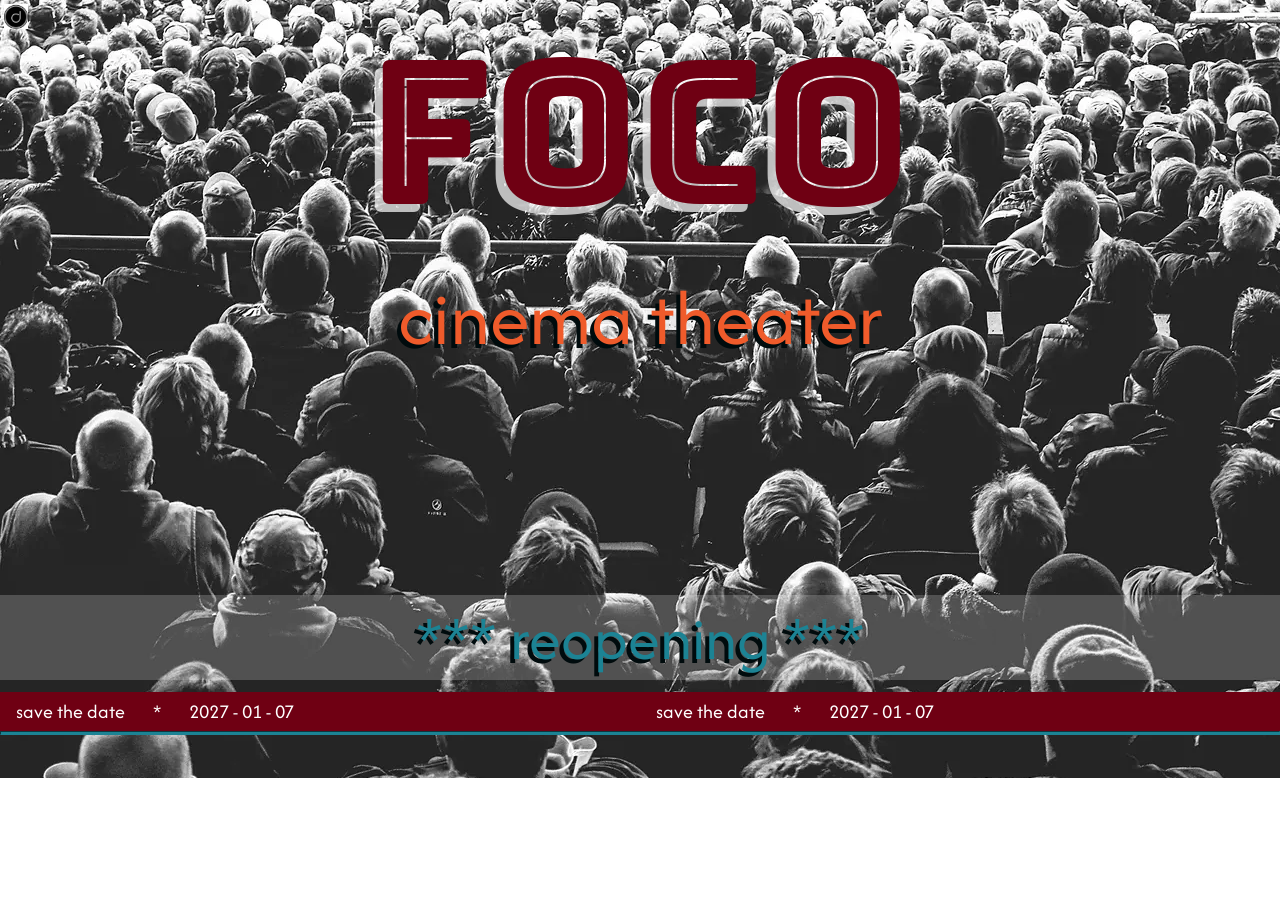
<file: project-cinema/index.html>
<!doctype html>
<html lang="en">
  <head>
    <meta charset="UTF-8" />
    <meta name="viewport" content="width=device-width, initial-scale=1.0" />
    <title>FOCO_ cinema theater 🎬</title>
    <link
      rel="preload"
      as="image"
      href="./img/unsplash_CinemaBackground.webp"
      fetchpriority="high"
    />

    <link rel="stylesheet" href="./css/style.css" />
    <link rel="stylesheet" href="./css/responsive.css" />
    <link rel="preconnect" href="https://fonts.googleapis.com" />
    <link rel="preconnect" href="https://fonts.gstatic.com" crossorigin />
    <link
      href="https://fonts.googleapis.com/css2?family=Afacad:ital,wght@0,400..700;1,400..700&family=Bungee&family=Bungee+Inline&family=Bungee+Shade&display=swap"
      rel="stylesheet"
    />
    <link rel="preconnect" href="https://fonts.googleapis.com" />
    <link rel="preconnect" href="https://fonts.gstatic.com" crossorigin />
    <link
      href="https://fonts.googleapis.com/css2?family=Bungee+Inline&display=swap"
      rel="stylesheet"
    />
    <script src="script.js" defer></script>
  </head>
  <body>
    <div class="wrap">
      <main class="cinemaMain">
        <a class="navigationLinks" href="" style="z-index: 10"
          ><img width="24px" src="../img/logoDd.svg"
        /></a>
        <header class="cinemaHeader">
          <p class="mainTitle">FOCO</p>
          <p class="subTitle">cinema theater</p>
        </header>
        <a class="fullPageLink" href="./html/homepage.html"></a>
        <!--  -->
        <div class="reopeningContainer">
          <p class="markMessage">*** reopening ***</p>
        </div>
        <!--  -->
        <!-- css slider -->
        <div class="marketingMessageContainer">
          <div class="messageTrack">
            <span class="messageText"
              >&nbsp &nbsp save the date &nbsp &nbsp &nbsp * &nbsp &nbsp &nbsp
              2027 - 01 - 07 &nbsp &nbsp &nbsp</span
            >
            <span class="messageText"
              >&nbsp &nbsp save the date &nbsp &nbsp &nbsp * &nbsp &nbsp &nbsp
              2027 - 01 - 07 &nbsp &nbsp &nbsp</span
            >
            <span class="messageText"
              >&nbsp &nbsp save the date &nbsp &nbsp &nbsp * &nbsp &nbsp &nbsp
              2027 - 01 - 07 &nbsp &nbsp &nbsp</span
            >
            <span class="messageText"
              >&nbsp &nbsp save the date &nbsp &nbsp &nbsp* &nbsp &nbsp &nbsp
              2027 - 01 - 07 &nbsp &nbsp &nbsp</span
            >
          </div>
        </div>
        <hr />
      </main>
    </div>
  </body>
</html>
</file>
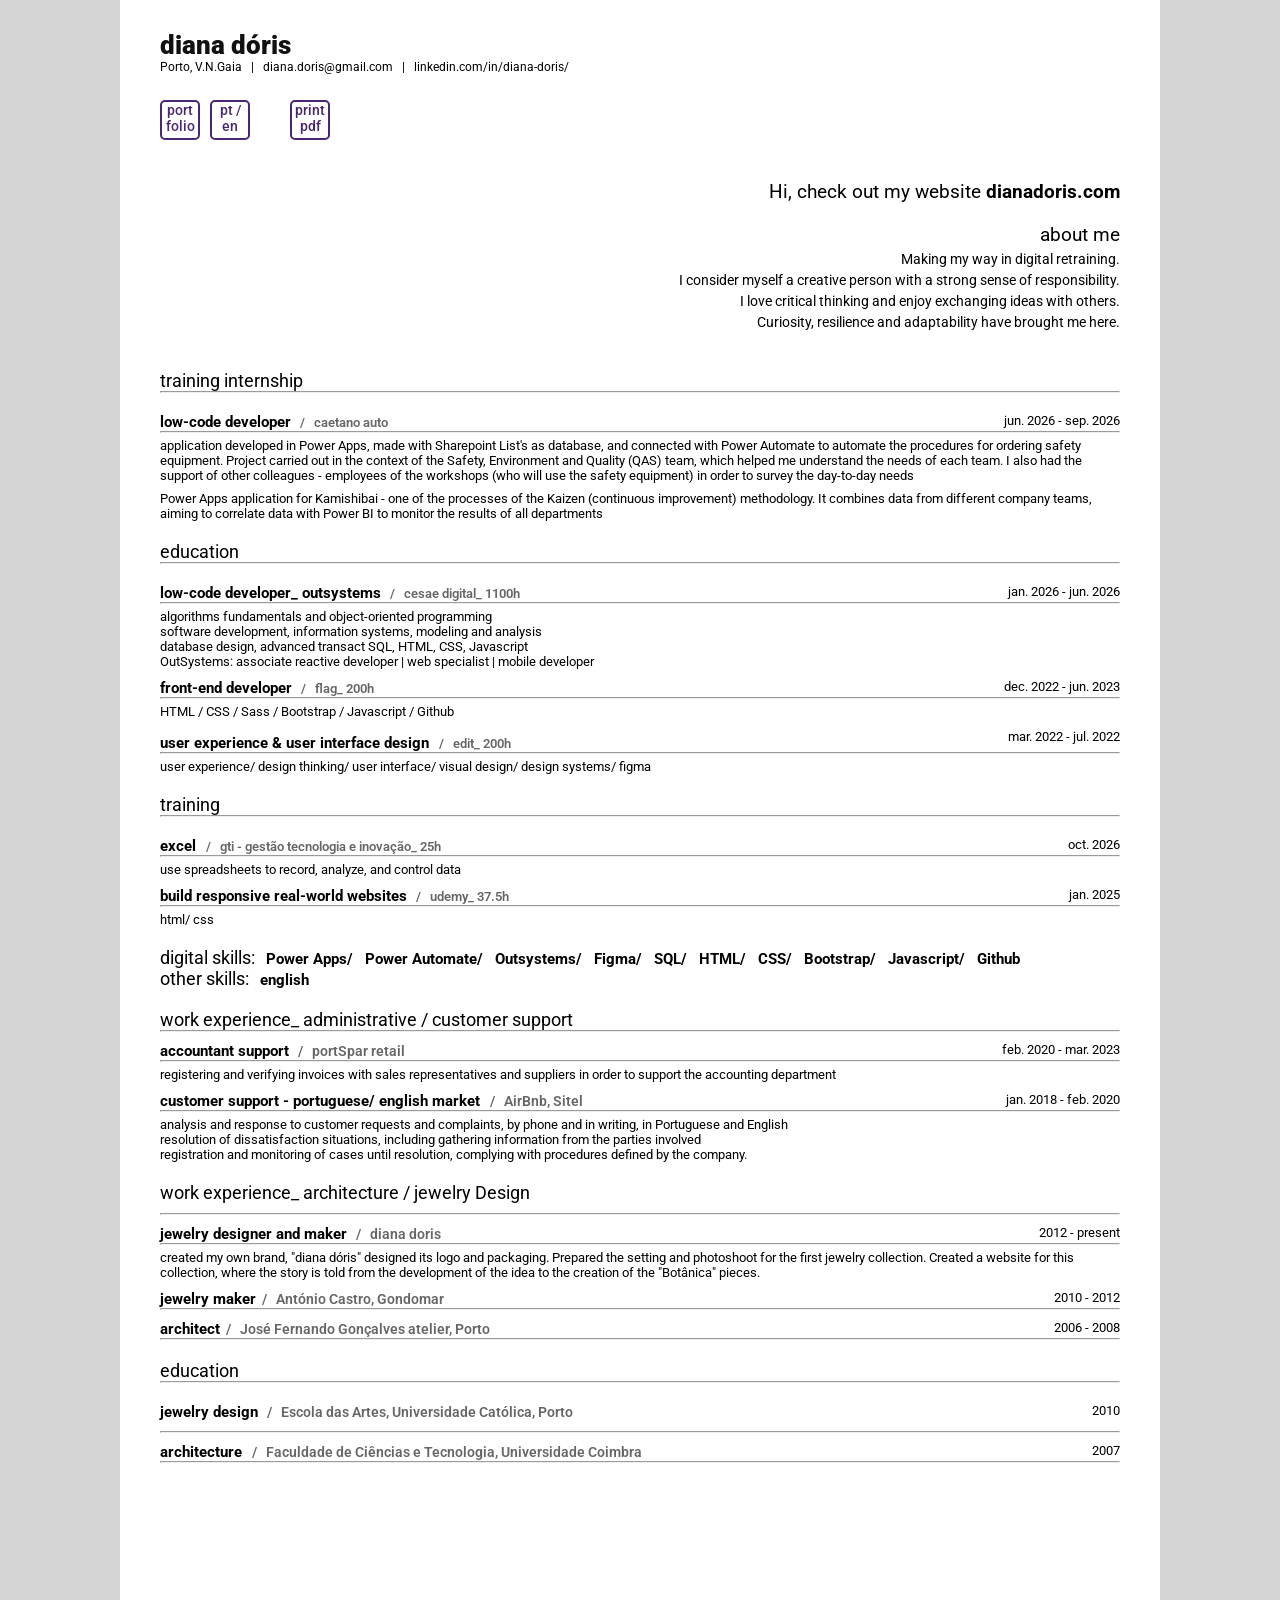
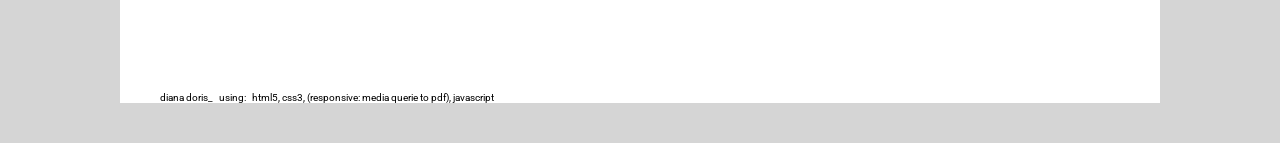
<file: cv.html>
<!doctype html>
<html lang="en">
  <head>
    <meta charset="UTF-8" />
    <meta name="viewport" content="width=device-width, initial-scale=1.0" />
    <title>cv</title>
    <!-- -->
    <link rel="icon" type="image/x-icon" href="logoDd.svg">
    <!--  -->
    <script src="./js/script.js" defer></script>
    <!--  -->
    <link rel="preconnect" href="https://fonts.googleapis.com" />
    <link rel="preconnect" href="https://fonts.gstatic.com" crossorigin />
    <link
      href="https://fonts.googleapis.com/css2?family=Roboto:ital,wght@0,100..900;1,100..900&display=swap"
      rel="stylesheet"/>
    <!--  -->
    <link rel="stylesheet" href="./css/style.css" />
    <link rel="stylesheet" href="./css/style-queries.css" />
    <link rel="stylesheet" href="./css/descendingBlocks.css" />
    <link rel="stylesheet" href="./css/blocksPortfolio.css" />
    <link rel="stylesheet" href="./css/index-modal.css" />
  </head>

  <body>
    <main>
      <!--  -->
      <div class="myNameContainer">
        <h1 class="myName">diana dóris</h1>
      </div>
      <!-- ---------------------- -->
      <div class="myContactsAndNavigation">
        <div class="myAddressPhone">
          <p class="personalInfo">Porto, V.N.Gaia &nbsp | &nbsp diana.doris@gmail.com &nbsp | &nbsp linkedin.com/in/diana-doris/</p>
        </div>
      </div>
      <!--  -->
      <div class="pdfBtnContainer">
        <a href="index.html" class="btn">
          <span class="btn-p">port<br>folio</span>
          <span class="btnquery">prtf</span>
        </a>
        <!-- -->
        <a class="btn btnLang">
          <span class="btn-p" >pt /<br>en
          </span>
          <span class="btnquery">lang </span>
        </a>
        <a class="printPDFbtn" onclick="window.print()">
          <span class="btn-p" >print<br />pdf</span>
          <span class="btnquery" >print</span>
        </a>

      </div>
      <!-- ABOUT ME TEXT -->
      <!-- <p class="mainSentence" data-i18n="mainSentence" style="margin-bottom: 0.8rem;">Hi, I'm a trainee web developer!</p> -->
      <p class="mainSentence" data-i18n="checkOut">Hi, check out my website <b>dianadoris.com</b></p>
      <!-- query for mobile -->
      <!-- <p class="mainSentence mainSentenceMobile" data-i18n="mainSentence" style="margin-bottom: 0.8rem;">Hi, I'm a trainee <br>web developer!</p> -->
      <!--  -->
      <p class="mainSentence mainSentenceMobile" data-i18n="checkOut">Hi, check out my website <b>dianadoris.com</b></p>
      <div class="makeVisibleTxtOnQuery" style="text-align:right;">
        <div style="margin-bottom: 4rem;">
          <p class="aboutMeTitle meTitle mobileNone" data-i18n="meTitle">about me</p>
          <p class="aboutMeTxt meTxt01 mobileNone" data-i18n="meTxt01">Making my way in digital retraining.
          </p>
          <!-- <p class="aboutMeTxt">I hold a degree in Architecture and have been updating my knowledge, particularly in the field of technology.</p> -->
          <p class="aboutMeTxt meTxt02 mobileNone" data-i18n="meTxt02">I consider myself a creative person with a strong sense of responsibility.</p>
          <p class="aboutMeTxt meTxt03 mobileNone" data-i18n="meTxt03">I love critical thinking and enjoy exchanging ideas with others.</p>
          <p class="aboutMeTxt meTxt04 mobileNone" data-i18n="meTxt04">Curiosity, resilience and adaptability have brought me here.</p>
        </div>
      </div>
      <!--  -->
      <!--   -->
      <div>
        <!-- TITLE -->
        <div style="margin-bottom: 2rem;">
          <p  class="mainTitle fct" data-i18n="fpct">training internship</p>
          <hr >
        </div>
              <!-- .TITLE -->
      <!-- MODULAR CONTENT -->
      <div class="spaceBetween">
        <p class="regularTitle" ><b class="subTitle">low-code developer<span class="school" style="font-size: 1.3rem;"> &nbsp / &nbsp caetano auto</span></b>
          <!-- <span class="scholl"> &nbsp / &nbsp cesae digital_ 1100h</span> -->
        </p>
        <p class="regularTitle sept" data-i18n="sept">jun. 2026 - sep. 2026</p>
      </div>
      <hr >
      <div>
        <p class="regularTitle fpct01 m-t05" data-i18n="fpct01">application developed in Power Apps, made with Sharepoint List's as database, and connected with Power Automate to automate the procedures for ordering safety equipment. Project carried out in the context of the Safety, Environment and Quality (QAS) team, which helped me understand the needs of each team. I also had the support of other colleagues - employees of the workshops (who will use the safety equipment) in order to survey the day-to-day needs</p>
        <p class="regularTitle fpct02" data-i18n="fpct02" style="margin-top: 0.8rem;" >Power Apps application for Kamishibai - one of the processes of the Kaizen (continuous improvement) methodology. It combines data from different company teams, aiming to correlate data with Power BI to monitor the results of all departments</p>
      </div>
      <!-- TITLE -->
      <div style="margin: 2rem 0 2rem 0;">
        <p  class="mainTitle edu" data-i18n="edu">education</p>
        <hr >
      </div>
      <!-- .TITLE -->
      <!-- MODULAR CONTENT -->
      <div class="spaceBetween">
        <p class="regularTitle" ><b class="subTitle devOut " data-i18n="devOut">low-code developer_ outsystems</b><span class="school"> &nbsp / &nbsp cesae digital_ 1100h</span></p>
        <p class="regularTitle " >jan. 2026 - jun. 2026</p>
      </div>
      <hr>
      <div>
        <p class="regularTitle m-t05 alG" data-i18n="alG">algorithms fundamentals and object-oriented programming</p>
        <p class="regularTitle " ><span class="devMeth" data-i18n="devMeth" >software development, </span><span class="sysAnal" data-i18n="sysAnal">information systems, modeling and analysis</span></p>
        <p class="regularTitle dataMan" data-i18n="dataMan">database design, advanced transact SQL, HTML, CSS, Javascript</p>
        <p class="regularTitle">OutSystems: associate reactive developer | web specialist | mobile developer</p>
      </div>  
      <!-- .MODULAR CONTENT -->
      <!-- MODULAR CONTENT -->
      <div class="spaceBetween m-t1">
        <p class="regularTitle"> <b class="subTitle"> front-end developer</b><span class="school"> &nbsp / &nbsp  flag_ 200h</span></p>
        <p class="regularTitle decJun" data-i18n="decJun">dec. 2022 - jun. 2023</p>  
      </div>
      <hr >
      <p class="regularTitle m-t05">HTML / CSS /  Sass / Bootstrap / Javascript / Github</p>
      <!-- .MODULAR CONTENT -->

      <div class="spaceBetween m-t1" >
        <p class="regularTitle m-t05"> <b class="subTitle uiUx" data-i18n="uiUx">user experience & user interface design </b><span class="school"> &nbsp / &nbsp edit_ 200h  </span></p>
        <p class="regularTitle">mar. 2022 - jul. 2022</p>
      </div>
      <hr>
      <p class="regularTitle m-t05 desThink" data-i18n="desThink">user experience/ design thinking/ user interface/ visual
          design/ design systems/ figma
      </p>
      <!-- .MODULAR CONTENT -->
      <!-- TITLE -->
      <div style="margin: 2rem 0 2rem 0;">
        <p  class="mainTitle trainG" data-i18n="trainG">training</p>
        <hr >
      </div>
      <!-- MODULAR CONTENT -->
      <div class="spaceBetween m-t1">
        <p class="regularTitle"  ><b class="subTitle">excel  </b><span class="school"> &nbsp / &nbsp  gti - gestão tecnologia e inovação_ 25h</span>   </p>
        <p class="regularTitle apr" data-i18n="apr">oct. 2026</p>
      </div>
      <hr >
      <p class="regularTitle m-t05 txtEx" data-i18n="txtEx" >use spreadsheets to record, analyze, and control data</p>
      <!-- .MODULAR CONTENT -->
      <!-- MODULAR CONTENT -->
      <div class="spaceBetween m-t1">
        <p class="regularTitle"><b class="subTitle titleWeb" data-i18n="titleWeb" >build responsive real-world websites</b> <span class="school" >&nbsp / &nbsp  udemy_ 37.5h </span>  </p>
        <p class="regularTitle">jan. 2025   </p>
      </div>
      <hr >
      <p class="regularTitle m-t05"> html/ css</p>
      <!-- .MODULAR CONTENT -->
      <!-- SKILLS -->
      <div style="margin-top: 2rem;">
        <p class="regularTitle m-t05">
          <span class="mainTitle compDig" data-i18n="compDig"> digital skills: &nbsp</span>
          <b class="subTitle"> Power Apps/ &nbsp Power Automate/ &nbsp Outsystems/ &nbsp Figma/ &nbsp SQL/ &nbsp HTML/ &nbsp CSS/ &nbsp Bootstrap/ &nbsp Javascript/ &nbsp Github </b></p>
          <!-- / &nbsp React / &nbsp Figma / &nbsp Processing/ &nbsp Autocad/ &nbsp Rhinoceros -->
        <p class="regularTitle">
          <span class="mainTitle mothSk" data-i18n="othSk">other skills: &nbsp</span>
          <b class="subTitle  lanE" data-i18n="lanE">english</b></p> 
      </div>
      <!-- .SKILLS -->
      <!-- WORK EXP -->
      <div style="margin-top: 2rem;" >
        <p  class="mainTitle " ><span class="workX" data-i18n="workX">work experience_  </span><span class="admCust" data-i18n="admCust"  >administrative / customer support  </span> </p>
        <hr  >
      </div>
      <div class="spaceBetween m-t1">
        <p class="regularTitle mobileNone"  ><b class="subTitle accS " data-i18n="accS" >accountant support</b><span class="school" style="font-size: 1.4rem;"> &nbsp / &nbsp portSpar retail</span> </p>
        <p class="regularTitle febMar" data-i18n="febMar"  >feb. 2020 - mar. 2023</p>
      </div>
      <hr >
      <p class="regularTitle acTasks m-t05" data-i18n="acTasks" >registering and verifying invoices with sales representatives and suppliers in order to support the accounting department</p>
      <!-- .MODULAR CONTENT -->
      <!-- MODULAR CONTENT -->
      <div class="spaceBetween m-t1">
        <p  class="regularTitle  mobileNone" ><b class="subTitle cusSup" data-i18n="cusSup">customer support - portuguese/ english market </b><span class="school"  style="font-size: 1.4rem;" > &nbsp / &nbsp AirBnb, Sitel</span></p>
        <p class="regularTitle janFeb" data-i18n="janFeb">jan. 2018 - feb. 2020</p>
      </div>
      <hr>
      <p class="regularTitle cusSupTasks m-t05" data-i18n="cusSupTasks" >analysis and response to customer requests and complaints, by phone and in writing, in Portuguese and English<br>
resolution of dissatisfaction situations, including gathering information from the parties involved<br>
registration and monitoring of cases until resolution, complying with procedures defined by the company.</p>
      <!-- .MODULAR CONTENT -->
      <!-- TITLE -->
      <p class="mainTitle "  style="margin-top: 2rem; margin-bottom: 1rem;"><span class="workX" data-i18n="workX">work experience_ </span><span class="archJew" data-i18n="archJew"> architecture / jewelry Design</span></p>
      <hr>
      <!-- MODULAR CONTENT -->
      <div class="spaceBetween m-t1">
        <p class="regularTitle  mobileNone" > <b class="subTitle jewFree" data-i18n="jewFree"> jewelry designer and maker</b><span class="school" style="font-size: 1.4rem;"> &nbsp / &nbsp  diana doris</span></p>
        <p class="regularTitle present" data-i18n="present"> 2012 - present</p>
      </div>
      <hr>
      <p class="regularTitle m-t05 JewFreelance" data-i18n="JewFreelance" >created my own brand, "diana dóris" designed its logo and packaging. Prepared the setting and photoshoot for the first jewelry collection. Created a website for this collection, where the story is told from the development of the idea to the creation of the "Botânica" pieces.</p>
      <!-- .MODULAR CONTENT -->
      <!-- MODULAR CONTENT -->
      <div class="spaceBetween m-t1">
        <p class="regularTitle  mobileNone" > <b class="subTitle jewAC"  data-i18n="jewAC">jewelry maker</b><span class="school" style="font-size: 1.4rem;">&nbsp / &nbsp  António Castro, Gondomar</span></p>
        <p class="regularTitle" >2010 - 2012</p>
      </div>
      <hr>
      <!-- .MODULAR CONTENT -->
      <!-- MODULAR CONTENT -->
      <div class="spaceBetween m-t1">
        <p class="regularTitle " ><b class="subTitle arch"  data-i18n="arch">architect</b><span class="school" style="font-size: 1.4rem;" >&nbsp / &nbsp  José Fernando Gonçalves atelier, Porto</span>  </p>
        <p class="regularTitle">2006 - 2008</p>
      </div>
      <hr>
      <!-- .MODULAR CONTENT -->
      <!-- TITLE -->
      <div style="margin: 2rem 0 2rem 0;">
        <p  class="mainTitle edu" data-i18n="edu">education</p>
        <hr >
      </div>
      <!-- MODULAR CONTENT -->
      <div class="spaceBetween">
        <p class="regularTitle" ><b class="subTitle jewDes "  data-i18n="jewDes" >jewelry design</b>  <span class="school" style="font-size: 1.4rem;"> &nbsp / &nbsp  Escola das Artes, Universidade Católica, Porto</span>  </p>
        <p class="regularTitle"  >2010</p>
      </div>
      <hr class="m-t1">
      <!-- .MODULAR CONTENT -->
      <!-- MODULAR CONTENT -->
      <div class="spaceBetween m-t1">
        <p class="regularTitle" > <b class="subTitle archTitle" data-i18n="archTitle">architecture </b>  <span class="school" style="font-size: 1.4rem;"> &nbsp / &nbsp Faculdade de Ciências e Tecnologia, Universidade Coimbra  </span> </p>
        <p class="regularTitle">2007</p>
      </div>
      <hr style="margin-bottom: 8rem;" >
    <!--  -->
    </main>
    <!--  -->
    <footer><p>diana doris_ &nbsp <span  class="madeBy" data-i18n="madeBy" >using: &nbsp </span>html5, css3, (responsive: media querie to pdf), javascript</p>
    </footer>
  </body>
</html>
</file>
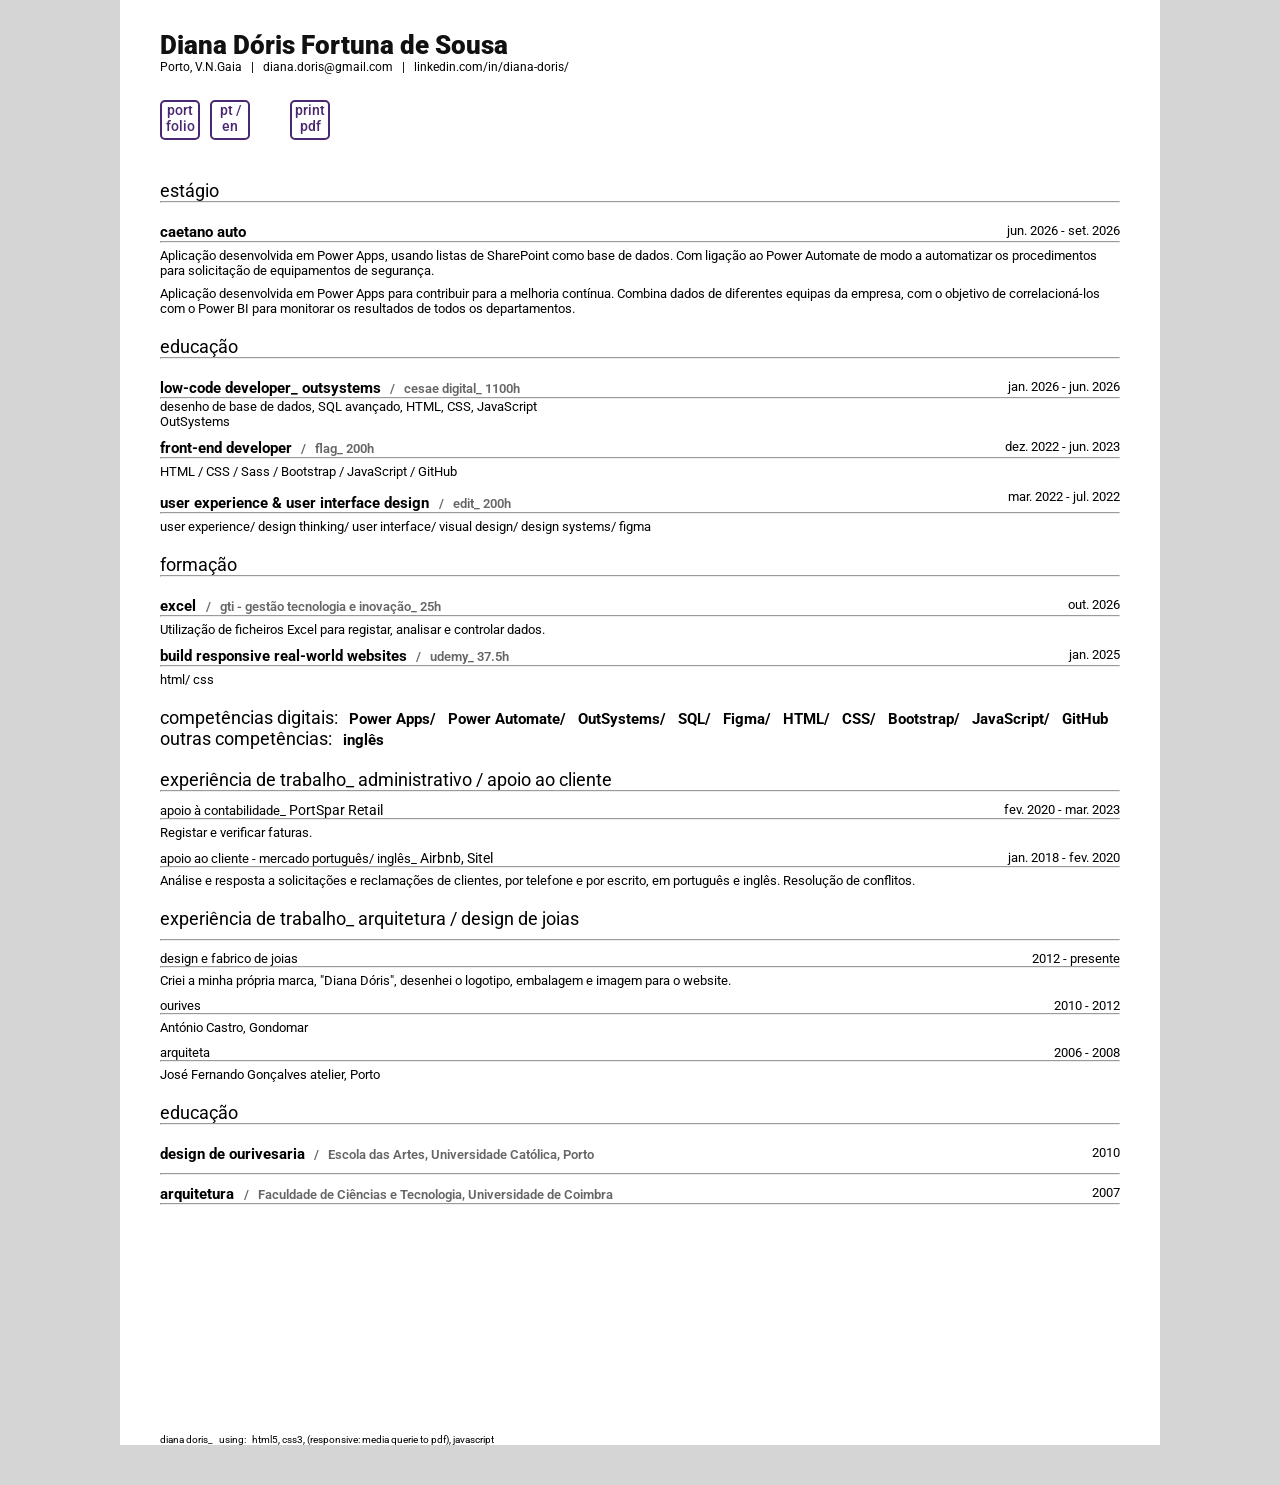
<file: cv_cmp.html>
<!doctype html>
<html lang="en">
  <head>
    <meta charset="UTF-8" />
    <meta name="viewport" content="width=device-width, initial-scale=1.0" />
    <title>cv</title>
    <!-- -->
    <link rel="icon" type="image/x-icon" href="logoDd.svg">
    <!--  -->
    <script src="./js/script.js" defer></script>
    <!--  -->
    <link rel="preconnect" href="https://fonts.googleapis.com" />
    <link rel="preconnect" href="https://fonts.gstatic.com" crossorigin />
    <link
      href="https://fonts.googleapis.com/css2?family=Roboto:ital,wght@0,100..900;1,100..900&display=swap"
      rel="stylesheet"/>
    <!--  -->
    <link rel="stylesheet" href="./css/style.css" />
    <link rel="stylesheet" href="./css/style-queries.css" />
    <link rel="stylesheet" href="./css/descendingBlocks.css" />
    <link rel="stylesheet" href="./css/blocksPortfolio.css" />
    <link rel="stylesheet" href="./css/index-modal.css" />
  </head>

  <body>
    <main>
      <!--  -->
      <div class="myNameContainer">
        <h1 class="myName">Diana Dóris Fortuna de Sousa</h1>
      </div>
      <!-- ---------------------- -->
      <div class="myContactsAndNavigation">
        <div class="myAddressPhone">
          <p class="personalInfo">Porto, V.N.Gaia &nbsp | &nbsp diana.doris@gmail.com &nbsp | &nbsp linkedin.com/in/diana-doris/</p>
        </div>
      </div>
      <!--  -->
      <div class="pdfBtnContainer">
        <a href="index.html" class="btn">
          <span class="btn-p">port<br>folio</span>
          <span class="btnquery">prtf</span>
        </a>
        <!-- -->
        <a class="btn btnLang">
          <span class="btn-p" >pt /<br>en
          </span>
          <span class="btnquery">lang </span>
        </a>
        <a class="printPDFbtn" onclick="window.print()">
          <span class="btn-p" >print<br />pdf</span>
          <span class="btnquery" >print</span>
        </a>

      </div>
      <!-- ABOUT ME TEXT -->
      <!-- <p class="mainSentence" data-i18n="mainSentence" style="margin-bottom: 0.8rem;">Hi, I'm a trainee web developer!</p> -->
      <!-- <p class="mainSentence" data-i18n="checkOut">Hi, check out my website <b>dianadoris.com</b></p> -->
      <!-- query for mobile -->
      <!-- <p class="mainSentence mainSentenceMobile" data-i18n="mainSentence" style="margin-bottom: 0.8rem;">Hi, I'm a trainee <br>web developer!</p> -->
      <!--  -->
      <!-- <p class="mainSentence mainSentenceMobile" data-i18n="checkOut">Hi, check out my website <b>dianadoris.com</b></p> -->
      <!-- <div class="makeVisibleTxtOnQuery" style="text-align:right;">
        <div style="margin-bottom: 4rem;">
          <p class="aboutMeTitle meTitle mobileNone" data-i18n="meTitle">about me</p>
          <p class="aboutMeTxt meTxt01 mobileNone" data-i18n="meTxt01">Making my way in digital retraining.
          </p>
          <p class="aboutMeTxt">I hold a degree in Architecture and have been updating my knowledge, particularly in the field of technology.</p>
          <p class="aboutMeTxt meTxt02 mobileNone" data-i18n="meTxt02">I consider myself a creative person with a strong sense of responsibility.</p>
          <p class="aboutMeTxt meTxt03 mobileNone" data-i18n="meTxt03">I love critical thinking and enjoy exchanging ideas with others.</p>
          <p class="aboutMeTxt meTxt04 mobileNone" data-i18n="meTxt04">Curiosity, resilience and adaptability have brought me here.</p>
        </div>
      </div> -->
      <!--  -->

      <!--   -->
  
      <div>
        <!-- TITLE -->
        <div style="margin-bottom: 2rem;">
          <p  class="mainTitle fct" data-i18n="fpct">estágio</p>
          <hr >
        </div>
              <!-- .TITLE -->
      <!-- MODULAR CONTENT -->
      <div class="spaceBetween">
        <p class="regularTitle" ><b class="subTitle">caetano auto</b>
          <!-- <span class="scholl"> &nbsp / &nbsp cesae digital_ 1100h</span> -->
        </p>
        <p class="regularTitle sept" data-i18n="sept">jun. 2026 - set. 2026</p>
      </div>
      <hr >
      <div>
        <p class="regularTitle fpct01 m-t05" data-i18n="fpct01">Aplicação desenvolvida em Power Apps, usando listas de SharePoint como base de dados. Com ligação ao Power Automate de modo a automatizar os procedimentos para solicitação de equipamentos de segurança.
        <p class="regularTitle fpct02" data-i18n="fpct02" style="margin-top: 0.8rem;" >Aplicação desenvolvida em Power Apps para contribuir para a melhoria contínua.
        Combina dados de diferentes equipas da empresa, com o objetivo de correlacioná-los com o Power BI para monitorar os resultados de todos os departamentos.</p>
      </div>
      <!-- TITLE -->
      <div style="margin: 2rem 0 2rem 0;">
        <p  class="mainTitle edu" data-i18n="edu">educação</p>
        <hr >
      </div>
      <!-- .TITLE -->
      <!-- MODULAR CONTENT -->
      <div class="spaceBetween">
        <p class="regularTitle" ><b class="subTitle devOut " data-i18n="devOut">low-code developer_ outsystems</b><span class="school"> &nbsp / &nbsp cesae digital_ 1100h</span></p>
        <p class="regularTitle " >jan. 2026 - jun. 2026</p>
      </div>
      <hr>
      <div>
        <!-- <p class="regularTitle m-t05 alG" data-i18n="alG">algorithms fundamentals and object-oriented programming</p> -->
        <!-- <p class="regularTitle devMeth" data-i18n="devMeth">software development, <span class="sysAnal" data-i18n="sysAnal">information systems, modeling and analysis</span></p> -->
        <p class="regularTitle dataMan" data-i18n="dataMan">desenho de base de dados, SQL avançado, HTML, CSS, JavaScript</p>
        <p class="regularTitle">OutSystems</p>
      </div>  
      <!-- .MODULAR CONTENT -->
      <!-- MODULAR CONTENT -->
      <!-- <div class="spaceBetween m-t1">
        <p class="regularTitle ccod" ><b class="subTitle ccod " data-i18n="ccod">creative coding</b><span class="school"> &nbsp / &nbsp esad_ 24h </span></p>
        <p class="regularTitle febApr" data-i18n="febApr">feb. 2026 - apr. 2026</p>
      </div>
      <hr >
      <p class="regularTitle m-t05 ccodP" data-i18n="ccodP">processing / editing images through generative and parametric design</p> -->
      <!-- .MODULAR CONTENT -->
      <!-- MODULAR CONTENT -->
      <div class="spaceBetween m-t1">
        <p class="regularTitle"> <b class="subTitle"> front-end developer</b><span class="school"> &nbsp / &nbsp  flag_ 200h</span></p>
        <p class="regularTitle decJun" data-i18n="decJun">dez. 2022 - jun. 2023</p>  
      </div>
      <hr >
      <p class="regularTitle m-t05">HTML / CSS /  Sass / Bootstrap / JavaScript / GitHub</p>
      <!-- .MODULAR CONTENT -->

      <div class="spaceBetween m-t1" >
        <p class="regularTitle m-t05"> <b class="subTitle uiUx" data-i18n="uiUx">user experience & user interface design </b><span class="school"> &nbsp / &nbsp edit_ 200h  </span></p>
        <p class="regularTitle">mar. 2022 - jul. 2022</p>
      </div>
      <hr>
      <p class="regularTitle m-t05 desThink" data-i18n="desThink">user experience/ design thinking/ user interface/ visual
          design/ design systems/ figma
      </p>
      <!-- EN -->
      <!-- <p> process/ methodology research and know your competition / what can be ofered to the customer that he doesn't have - but needs / use of personas user histories / analyses /  prorotype/ test</p> -->
      <!-- EN -->
      <!-- .MODULAR CONTENT -->
      <!-- TITLE -->
      <div style="margin: 2rem 0 2rem 0;">
        <p  class="mainTitle trainG" data-i18n="trainG">formação</p>
        <hr >
      </div>
      <!-- MODULAR CONTENT -->
      <div class="spaceBetween m-t1">
        <p class="regularTitle" ><b class="subTitle">excel  </b><span class="school"> &nbsp / &nbsp  gti - gestão tecnologia e inovação_ 25h</span>   </p>
        <p class="regularTitle apr" data-i18n="apr">out. 2026</p>
      </div>
      <hr >
      <p class="regularTitle m-t05 txtAI" data-i18n="txtAI" >Utilização de ficheiros Excel para registar, analisar e controlar dados.</p>
      <!-- .MODULAR CONTENT -->
      <!-- MODULAR CONTENT -->
      <div class="spaceBetween m-t1">
        <p class="regularTitle"><b class="subTitle">build responsive real-world websites</b> <span class="school" >&nbsp / &nbsp  udemy_ 37.5h </span>  </p>
        <p class="regularTitle">jan. 2025   </p>
      </div>
      <hr >
      <p class="regularTitle m-t05"> html/ css</p>
      <!-- .MODULAR CONTENT -->
      <!-- SKILLS -->
      <div style="margin-top: 2rem;">
        <p class="regularTitle m-t05">
          <span class="mainTitle compDig" data-i18n="compDig">competências digitais: &nbsp</span>
          <b class="subTitle"> Power Apps/ &nbsp Power Automate/ &nbsp OutSystems/ &nbsp SQL/ &nbsp Figma/ &nbsp HTML/ &nbsp CSS/ &nbsp Bootstrap/ &nbsp JavaScript/ &nbsp GitHub </b></p>
          <!-- / &nbsp React / &nbsp Figma / &nbsp Processing/ &nbsp Autocad/ &nbsp Rhinoceros -->
        <p class="regularTitle">
          <span class="mainTitle mothSk" data-i18n="othSk">outras competências: &nbsp</span>
          <b class="subTitle  lanE" data-i18n="lanE">inglês</b></p> 
      </div>
      <!-- .SKILLS -->
      <!-- WORK EXP -->
      <div style="margin-top: 2rem;" >
        <p  class="mainTitle workX" data-i18n="workX">experiência de trabalho_  <span class="admCust" data-i18n="admCust"  >administrativo / apoio ao cliente</span> </p>
        <hr  >
      </div>
      <div class="spaceBetween m-t1">
        <p class="regularTitle accS mobileNone" data-i18n="accS" >apoio à contabilidade_ <span style="font-size: 1.4rem;">PortSpar Retail</span> </p>
        <p class="regularTitle febMar" data-i18n="febMar"  >fev. 2020 - mar. 2023</p>
      </div>
      <hr >
      <p class="regularTitle m-t05">Registar e verificar faturas.</p>
      <!-- .MODULAR CONTENT -->
      <!-- MODULAR CONTENT -->
      <div class="spaceBetween m-t1">
        <p  class="regularTitle cusSup mobileNone" data-i18n="cusSup">apoio ao cliente - mercado português/ inglês_ <span style="font-size: 1.4rem;" >Airbnb, Sitel</span></p>
        <p class="regularTitle janFeb" data-i18n="janFeb">jan. 2018 - fev. 2020</p>
      </div>
      <hr>
      <p class="regularTitle m-t05">Análise e resposta a solicitações e reclamações de clientes, por telefone e por escrito, em português e inglês.
Resolução de conflitos.</p>
      <!-- .MODULAR CONTENT -->
      <!-- TITLE -->
      <p class="mainTitle workX" data-i18n="workX" style="margin-top: 2rem; margin-bottom: 1rem;">experiência de trabalho_ <span class="archJew" data-i18n="archJew"> arquitetura / design de joias</span></p>
      <hr>
      <!-- MODULAR CONTENT -->
      <div class="spaceBetween m-t1">
        <p class="regularTitle jewFree mobileNone" data-i18n="jewFree">design e fabrico de joias</p>
        <p class="regularTitle present" data-i18n="present"> 2012 - presente</p>
      </div>
      <hr>
      <!-- <p class="regularTitle m-t05" >freelance "Diana Dóris</p> -->
      <p class="regularTitle m-t05 JewFreelance" data-i18n="JewFreelance" >Criei a minha própria marca, "Diana Dóris", desenhei o logotipo, embalagem e imagem para o website.</p>
      <!-- .MODULAR CONTENT -->
      <!-- MODULAR CONTENT -->
      <div class="spaceBetween m-t1">
        <p class="regularTitle jewAC mobileNone" data-i18n="jewAC">ourives</p>
        <p class="regularTitle" >2010 - 2012</p>
      </div>
      <hr>
      <p class="regularTitle m-t05">António Castro, Gondomar</p>
      <!-- .MODULAR CONTENT -->
      <!-- MODULAR CONTENT -->
      <div class="spaceBetween m-t1">
        <p class="regularTitle arch" data-i18n="arch">arquiteta</p>
        <p class="regularTitle">2006 - 2008</p>
      </div>
      <hr>
      <p class="regularTitle m-t05 archJFG mobileNone" data-i18n="archJFG">José Fernando Gonçalves atelier, Porto</p>
      <!-- .MODULAR CONTENT -->
      <!-- TITLE -->
      <div style="margin: 2rem 0 2rem 0;">
        <p  class="mainTitle edu" data-i18n="edu">educação</p>
        <hr >
      </div>
      <!-- MODULAR CONTENT -->
      <div class="spaceBetween">
        <p class="regularTitle" ><b class="subTitle jewDes "  data-i18n="jewDes" >design de ourivesaria</b>  <span class="school"> &nbsp / &nbsp  Escola das Artes, Universidade Católica, Porto</span>  </p>
        <p class="regularTitle"  >2010</p>
      </div>
      <hr class="m-t1">
          <!--  -->
          <!-- <p class="datesQueryMobile" style="font-size: 1.4rem;" >jewelry design &nbsp /| &nbsp Escola das Artes, Universidade Católica, Porto</p>
          <p class="datesQueryMobile" style="font-size: 1.4rem;">2010  &nbsp | &nbsp jewelry designUCP</p> -->

      <!-- .MODULAR CONTENT -->
      <!-- MODULAR CONTENT -->
      <div class="spaceBetween m-t1">
        <p class="regularTitle" > <b class="subTitle">arquitetura </b>  <span class="school"> &nbsp / &nbsp Faculdade de Ciências e Tecnologia, Universidade de Coimbra  </span> </p>
        <p class="regularTitle">2007</p>
      </div>
      <hr style="margin-bottom: 8rem;" >
    <!--  -->
    </main>
    <!--  -->
    <footer><p>diana doris_ &nbsp <span  class="madeBy" data-i18n="madeBy" >using: &nbsp </span>html5, css3, (responsive: media querie to pdf), javascript</p>
    </footer>
  </body>
</html>
</file>
<file: project-cinema/css/style.css>
* {
  margin: 0;
  padding: 0;
  box-sizing: border-box;
}
.wrap {
  height: 778px;
  max-width: 1440px;
  margin: 0 auto auto auto;
  display: flex;
  background-color: #515151;
  background-image: url(../img/unsplash_CinemaBackground.webp);
  background-repeat: no-repeat;
  background-position: center;
}
.cinemaMain {
  height: 100%;
  width: 100%;
  display: flex;
  flex-direction: column;
}
.cinemaHeader {
  width: 100%;
}
.mainTitle {
  font-family: Bungee Inline;
  font-size: 200px;
  text-align: center;
  text-shadow: -8px 8px rgba(255, 255, 255, 0.7);
  color: #6f0013;
  /* margin-top: 0.5rem; */
}
.subTitle {
  font-family: afacad;
  font-size: 80px;
  text-align: center;
  text-shadow: -4px 4px #000b0d;
  color: #ef5b2b;
  margin-bottom: 14rem;
}
.fullPageLink {
  position: fixed;
  inset: 0;
  z-index: 10;
}
.markMessage {
  margin-bottom: 12px;
  font-family: afacad;
  font-size: 64px;
  text-align: center;
  text-shadow: -4px 4px #000b0d;
  color: #1c8394;
  background-color: rgba(255, 255, 255, 0.2);
}
.cinemaFooter {
  width: 100%;
  margin-top: auto;
}
/* CSS SLIDER */
.marketingMessageContainer {
  width: 100%;
  overflow: hidden;
  background-color: #6f0013;
}
.messageTrack {
  display: flex;
  width: 200vw; /* always wider than the screen */
  animation: message 12s linear infinite;
}
.messageText {
  white-space: nowrap;
  font-family: afacad;
  font-size: 20px;
  color: white;
  padding: 6px 0;
  flex: 1; /* each span takes equal share of 200vw */
}
@keyframes message {
  from {
    transform: translate(0);
  }
  to {
    transform: translate(-50%);
  }
}
/* .CSS SLIDER */
hr {
  height: 4px;
  border-color: #1c8394;
  margin-bottom: 16px;
  background-color: #1c8394;
}
/* ******************************** */
/* *** HOMEPAGE *** */
/* ******************************** */
.buyTicketStepsPage {
  max-width: 1440px;
  margin: 0 auto auto auto;
  background-color: #6f001211;
}
.openingProgramHeader {
  height: 350px;
  align-items: center;
  background-color: rgb(28, 131, 148, 0.3);
}
.openingProgramPage {
  max-width: 1440px;
  margin: 0 auto auto auto;
}
.navigationLinks {
  position: absolute;
  top: 4px;
  margin-left: 4px;
}
.navigationLinks a img {
  width: 24px;
  margin-right: 4px;
}
.navigationLinks a {
  color: #6f0013;
  font-size: 20px;
}
.navigationLinks ion-icon {
  font-size: 24px;
}
.homeLink {
  font-family: Bungee Inline;
  font-size: 88px;
  text-align: center;
  text-shadow: -8px 8px rgba(255, 255, 255, 0.7);
  color: #6f0013;
  text-decoration: none;
}
.subTitleProgramPage {
  font-family: afacad;
  font-size: 56px;
  text-align: center;
  text-shadow: -2px 2px rgb(0, 11, 13);
  color: #ef5b2b;
}
.saveSpot {
  font-family: afacad;
  text-align: center;
  color: white;
  background-color: rgba(0, 0, 0, 0.2);
}
.saveSpot p {
  font-size: 28px;
}
.programBox {
  width: 100%;
  background-color: #6f001239;
}
.weekDay {
  height: 56px;
  padding-left: 48px;
  font-family: afacad;
  font-size: 32px;
  background-color: #ef5b2b;
}
.allSessions {
  padding: 0;
}
.sessionsResponsive {
  height: fit-content;
  width: 100%;
  display: grid;
  grid-template-rows: 2fr 2fr 2fr;
  margin-left: auto;
  margin-right: auto;
}
.thursdayListResponsive,
.fridayListResponsive,
.saturdayListResponsive {
  display: none;
}
.mImgResponsive {
  display: flex;
  align-items: center;
  justify-content: center;
}
.buyTicketContainerResponsive {
  display: flex;
  align-items: baseline;
  justify-content: center;
}
.sessionInfoResponsive {
  font-family: afacad;
  text-align: center;
}
.session {
  height: 120px;
  width: 100%;
  padding: 0 48px 0 48px;
  font-family: afacad;
  display: grid;
  grid-template-columns: 1fr 2fr 2fr 3fr 3fr;
}
.b-b {
  border-bottom: 0.5px solid #6f0013;
}
.sessionHour {
  font-size: 20px;
  font-weight: 500;
  padding-top: 8px;
  padding-right: 8px;
  color: #222;
}
.mImg {
  width: 100%;
  align-self: center;
}
.mTitle {
  width: 100%;
  padding-top: 8px;
  /* padding-left: 8px; */
  font-family: afacad;
  font-size: 22px;
  font-weight: 600;
  line-height: 1;
  color: #222;
}
.movieInfo {
  padding-left: 8px;
  padding-top: 8px;
  display: flex;
  flex-direction: column;
  font-size: 18px;
}
.mDuration {
  width: 100%;
  margin-top: auto;
}
.buyTicketContainer {
  display: flex;
  align-items: center;
  justify-content: flex-end;
}

.buyTicket {
  display: flex;
  align-items: center;
  justify-content: center;
  height: 32px;
  width: 130px;
  border-radius: 16px;
  border: none;
  cursor: pointer;
  color: white;
  background-color: #6f0013;
}
.movieDetailsLink {
  display: flex;
  align-items: center;
  justify-content: center;
  text-decoration: none;
  cursor: pointer;
  color: white;
}

.movieDetailsLink:hover {
  color: #1c8394;
  background-color: transparent;
}
.movieDetailsLink p {
  display: flex;
  align-items: center;
  margin: 0;
  font-size: 16px;
  font-weight: 500;
}
.buyTicket ion-icon {
  font-size: 20px;
  padding-left: 10px;
}
.buyTicket:hover,
.movieDetailsLink:hover {
  background-color: transparent;
  border: 3px solid #1c8394;
  color: #1c8394;
}
footer {
  display: flex;
  align-items: center;
  height: 200px;
  max-width: 1440px;
  margin: 0 auto auto auto;
  background-color: rgb(28, 131, 148, 0.3);
  border-top: 0.5px solid #6f0013;
}
footer p {
  font-family: afacad;
  font-size: 14px;
  margin-left: 48px;
}
</file>
<file: project-cinema/css/responsive.css>
@media (max-width: 1400px) {
  .fourthPrgph {
    display: none;
  }
}
@media (max-width: 1050px) {
  .linksHeader,
  .linksHeaderMovieDetail {
    height: 175px;
  }
  .mainMovieDetailResponsive {
    display: block !important;
  }

  .mainMovieDetail {
    display: none !important;
    visibility: hidden !important;
  }
}
@media (max-width: 1000px) {
  .thirdPrgph {
    display: none;
  }
}
@media (max-width: 800px) {
  .sessionHour {
    font-size: 18px;
  }
  .mTitle {
    font-size: 20px;
  }
  .mAuthors,
  .mYear,
  .mDuration {
    font-size: 16px;
  }
}
@media (max-width: 720px) {
  .secondPrgph {
    display: none;
  }
  .sessionHour {
    padding-left: 8px;
  }
}
@media (max-width: 760px) {
  .thursdayListResponsive,
  .fridayListResponsive,
  .saturdayListResponsive {
    display: block;
  }
  .mainMovieDetailResponsive {
    display: block;
  }
  .allSessions {
    display: none;
  }
}
@media (max-width: 650px) {
  .mainTitle {
    font-size: 160px;
  }
  .subTitle {
    font-size: 64px;
  }
  .markMessage {
    font-size: 52px;
  }
  .saveSpot {
    margin: 1rem 0 0.2rem 0;
  }
  .saveSpot p {
    font-size: 20px;
  }
  .navigationLinks a img {
    margin-right: 8px;
  }
  .subTitleProgramPage {
    line-height: 1;
  }
}
@media (max-width: 520px) {
  .mainTitle {
    font-size: 140px;
  }
  .subTitle {
    font-size: 45px;
  }
  .markMessage {
    font-size: 40px;
  }
}
@media (max-width: 440px) {
  .mainTitle {
    font-size: 100px;
  }
  .subTitle {
    font-size: 40px;
  }
  .markMessage {
    font-size: 32px;
  }
  .saveDate {
    font-size: 18px;
  }
}
@media (max-width: 320px) {
  .mainTitle {
    font-size: 96px;
  }
  .subTitle {
    font-size: 32px;
  }
  .markMessage {
    font-size: 24px;
  }
}
</file>
<file: css/style.css>
* {
  margin: 0;
  padding: 0;
  box-sizing: border-box;
}
html {
  font-size: 62.5%;
  font-family: "roboto", sans-serif;
  padding: 0;
  margin: 0 auto auto auto;
  background-color: rgb(213, 213, 213);
}
body {
  max-width: 104rem;
  margin: 0 auto;
  padding-left: 4rem;
  padding-right: 4rem;
  background-color: white;
}
/* ******************* */
.myNameContainer {
  height: 6rem;
  width: 100%;
  padding-top: 3rem;
  display: flex;
  align-items: end;
  display: flex;
}
.myName {
  font-size: 2.6rem;
  font-weight: 900;
  color: #111;
}
/* .myName:hover {
  background-color: #333;
  color: white;
} */
.myContactsAndNavigation {
  /* height: 4rem; */
  height: 2rem;
  max-width: 100%;
  margin-top: 0;
  margin-left: auto;
  margin-right: auto;
  margin-bottom: 2rem;
  /* margin: 0 auto 2rem auto; */
  display: flex;
}
.myAddressPhone {
  font-size: 1.2rem;
}
.pdfBtnContainer {
  display: flex;
  align-items: center;
  height: 4rem;
  margin-bottom: 4rem;
}
.printPDFbtn,
.btn {
  display: inline-block;
  width: 4rem;
  height: 4rem;
  border-radius: 0.5rem;
  border: 2px solid #492773;
  background-color: white;
  margin-right: 1rem;
  text-decoration: none;
  font-size: 1.4rem;
  font-weight: 500;
  text-align: center;
  color: #492773;
  cursor: pointer;
}
.btnCV {
  display: inline-block;
  width: 4rem;
  height: 4rem;
  border-radius: 0.5rem;
  /* border: 2px solid #999; */
  background-color: #492773;
  margin-right: 1rem;
  text-decoration: none;

  font-weight: 500;
  text-align: center;
  color: white;
  cursor: pointer;
}
.btnCV p {
  font-size: 1.8rem;
  padding-top: 0.6rem;
}
.btnCV:hover {
  border: 2px solid #492773;
  background-color: white;
  color: #492773;
  transition: 0.3s ease;
}

.btnLang {
  margin-right: 4rem;
}

.btn:hover,
.printPDFbtn:hover {
  border: none;
  background-color: #492773;
  color: white;
  transition: 0.3s ease;
}
.btnquery {
  font-size: 1.2rem;
  display: none;
}
.linksSmallContainer {
  display: none;
}
.mainSentence {
  font-size: 1.9rem;
  text-align: right;
  margin-bottom: 2rem;
}

.aside-1col-container,
.main-1col {
  width: 100%;
}

.addContentDate {
  font-size: 1.3rem;
  align-self: self-end;
}
.onG {
  font-size: 1.2rem;
  margin-left: 1rem;
}
.m-b07 {
  margin-bottom: 0.7rem;
}
.m-b2 {
  margin-bottom: 2rem;
}

.aside-1col {
  width: 75%;
  height: fit-content;
  margin-left: auto;
}
.aboutMeTitle {
  font-size: 1.9rem;
}
.aboutMeTxt {
  font-size: 1.4rem;
  margin-top: 0.5rem;
}
.titleBorder {
  border-bottom: 1px solid #999;
}
.spaceBetween {
  display: flex;
  justify-content: space-between;
}
.contentText-no-mb {
  height: fit-content;
  font-size: 1.3rem;
}
.contentDates {
  font-size: 1.3rem;
  margin-top: 2.5rem;
}
.contentDates-no-mt {
  font-size: 1.3rem;
  margin-bottom: 0.5rem;
}
footer {
  height: 16rem;
  display: flex;
  align-items: flex-end;
  font-size: 1rem;
  margin-bottom: 4rem;
}
/* .makeVisibleTxtOnQuery, */
.outBr,
.mainSentenceMobile {
  display: none;
}
.skillsQuery {
  text-align: left;
  font-size: 1.3rem;
}
.m-r4 {
  margin-right: 4rem;
}

.datesQueryMobile {
  display: none;
  margin-right: 2rem;
  font-size: 1.2rem;
  justify-content: left;
}
.visibleQuery,
.invisibleQuery,
.lastQueryNone,
.onMobileNone {
  display: block;
}
.m-t2 {
  margin-top: 2rem;
}
.m-t1 {
  margin-top: 1rem;
}
.m-t05 {
  margin-top: 0.5rem;
}
.school {
  color: #666;
  font-weight: 600;
}
hr {
  color: #999;
}
.mainTitle {
  font-size: 1.8rem;
}
.subTitle {
  font-size: 1.5rem;
}
.regularTitle {
  font-size: 1.3rem;
}
</file>
<file: css/style-queries.css>
/* MEDIA QUERIE - PRINT TO PDF */
@media print {
  @page {
    size: A4;
    margin: 10mm;
  }
  body {
    margin: 0;
    width: 100%;
  }
  .myContactsAndNavigation {
    margin-bottom: 0;
  }
  .prtf,
  a,
  .btnLang,
  .printPDFbtn,
  .btn,
  footer {
    display: none !important;
    visibility: hidden !important;
  }
}
/*  */
/*  */
/* @media screen and (max-width: 900px) {
  .meJuniorWeb {
    margin-left: -10%;
  }
} */
@media screen and (max-width: 700px) {
  /* .meJuniorWeb {
    display: none;
  } */
  .block-image {
    display: none;
  }
  .modalBox {
    width: 90%;
  }
}
@media screen and (max-width: 600px) {
  .aboutMeTitle,
  .mainSentence {
    font-size: 1.6rem;
  }
  .aboutMeTxt {
    font-size: 1.2rem;
  }
  .mainTitle {
    font-size: 1.5rem;
  }
  .subTitle {
    font-size: 1.3rem;
  }
  .regularTitle {
    font-size: 1.1rem;
  }
  /* .contentText {
    font-size: 1.2rem;
  } */
  /* *** */
  .onG {
    font-size: 1.1rem;
    margin-left: 2rem;
  }
}
/*  */
@media screen and (max-width: 500px) {
  aside {
    display: none;
  }
  .bigBlocksContainer {
    margin-left: 0;
    /* margin-right: 25%; */
  }
  .bigBlocks {
    margin-left: auto;
    margin-right: auto;
  }
}
@media screen and (max-width: 480px) {
  .aboutMeTitle,
  .mainSentence {
    font-size: 1.4rem;
  }
  .pdfBtnContainer {
    margin-top: 3rem;
  }
  /* .printPDFbtn,
  .btn {
    width: 3rem;
    height: 3rem;
  } */
  /* .printPDFbtn {
    width: 3rem;
    height: 3rem;
  } */

  /* .btn-p {
    display: none;
  } */
  /* .btnquery {
    display: block;
  } */
  .onMobileNone,
  .mobileNone {
    display: none;
  }
  .myContactsAndNavigation {
    height: 2rem;
  }
  .datesQueryMobile {
    display: block;
  }
}
/*  */
@media screen and (max-width: 430px) {
  .miniMobileNone {
    display: none;
  }
}
/*  */
@media screen and (max-width: 330px) {
  .lastQueryNone,
  .mainSentence {
    display: none;
  }
  .mainSentenceMobile {
    display: block;
  }
}
</file>
<file: css/descendingBlocks.css>
@keyframes fadeInDescending {
  from {
    transform: translateY(0);
    opacity: 0;
  }
  to {
    transform: translateY(var(--fade-distance));
    opacity: 1;
  }
}
/*****************************************/
/*****************************************/
.blocksWrapper {
  height: 58rem;
  width: 20rem;
  margin-left: auto;
  /* border: 1px solid black; */
}
/* *********************************** */
/* 16 */
.block16 {
  height: 4rem;
  width: 4rem;
  /* background-color: #212974; */
  border: 2px solid #666;
  border-radius: 0.5rem;
  position: absolute;
  top: 0;
  margin-left: 8rem;
  --fade-distance: 30rem;
  animation: fadeInDescending 0.25s ease forwards;
}
/* 15 */
.block15 {
  height: 2rem;
  width: 2rem;
  border: 1px solid black;
  border-radius: 0.5rem;
  position: absolute;
  top: 0;
  margin-left: 10rem;
  --fade-distance: 34rem;
  animation: fadeInDescending 0.3s ease forwards;
}
/* 145 */
.block145 {
  height: 2rem;
  width: 2rem;
  border: 1px solid black;
  border-radius: 0.5rem;
  position: absolute;
  top: 0;
  margin-left: 10rem;
  --fade-distance: 38rem;
  animation: fadeInDescending 0.4s ease forwards;
}
/* 14 */
.block14 {
  height: 2rem;
  width: 2rem;
  border: 1px solid black;
  border-radius: 0.5rem;
  position: absolute;
  top: 0;
  margin-left: 12rem;
  --fade-distance: 36rem;
  animation: fadeInDescending 0.4s ease forwards;
}
/* 13 outsystems */
.block13 {
  height: 4rem;
  width: 8rem;
  border: 3px solid #333;
  border-radius: 0.5rem;
  position: absolute;
  top: 0;
  margin-left: 8rem;
  --fade-distance: 40rem;
  animation: fadeInDescending 0.5s ease forwards;
}
/* 12 javascript */
.block12 {
  height: 4rem;
  width: 8rem;
  border: 2px solid #492773;
  border-radius: 0.5rem;
  position: absolute;
  top: 0;
  margin-left: 8rem;
  --fade-distance: 44rem;
  animation: fadeInDescending 0.65s ease forwards;
}
/* 11 invisible */
.block11 {
  height: 4rem;
  width: 4rem;
  border-radius: 0.5rem;
  position: absolute;
  top: 0;
  margin-left: 4rem;
  --fade-distance: 48rem;
  animation: fadeInDescending 0.7s ease forwards;
}
/* 10 react */
.block10 {
  height: 8rem;
  width: 4rem;
  border: 4px solid #666;
  border-radius: 0.5rem;
  position: absolute;
  top: 0;
  margin-left: 12rem;
  --fade-distance: 52rem;
  animation: fadeInDescending 0.75s ease forwards;
}
/* 09 html */
.block09 {
  height: 4rem;
  width: 8rem;
  border: 4px solid #492773;
  border-radius: 0.5rem;
  position: absolute;
  top: 0;
  margin-left: 12rem;
  --fade-distance: 60rem;
  animation: fadeInDescending 1s ease forwards;
}
/* 08 */
.block08 {
  height: 2rem;
  width: 2rem;
  border: 1px solid black;
  border-radius: 0.5rem;
  position: absolute;
  top: 0;
  margin-left: 12rem;
  --fade-distance: 64rem;
  animation: fadeInDescending 1.1s ease forwards;
}
/* 07 */
.block07 {
  height: 2rem;
  width: 2rem;
  border: 3px solid #999;
  border-radius: 0.5rem;
  position: absolute;
  top: 0;
  margin-left: 13rem;
  --fade-distance: 66rem;
  animation: fadeInDescending 1.15s ease forwards;
}
/* 06 */
.block06 {
  height: 2rem;
  width: 2rem;
  border: 2px solid #333;
  border-radius: 0.5rem;
  position: absolute;
  top: 0;
  margin-left: 12rem;
  --fade-distance: 68rem;
  animation: fadeInDescending 1.2s ease forwards;
}
/* 05 */
.block05 {
  height: 2rem;
  width: 2rem;
  border: 2px solid #333;
  border-radius: 0.5rem;
  position: absolute;
  top: 0;
  margin-left: 10rem;
  --fade-distance: 70rem;
  animation: fadeInDescending 1.25s ease forwards;
}
/* 04 sql */
.block04 {
  height: 4rem;
  width: 4rem;
  border: 2px solid #222;
  border-radius: 0.5rem;
  position: absolute;
  top: 0;
  margin-left: 8rem;
  --fade-distance: 72rem;
  animation: fadeInDescending 1.5s ease forwards;
}
/* 03 figma | css */
.block03 {
  height: 4rem;
  width: 8rem;
  border: 4px solid #999;
  border-radius: 0.5rem;
  position: absolute;
  top: 0;
  margin-left: 8rem;
  --fade-distance: 76rem;
  animation: fadeInDescending 1.75s ease forwards;
}
/* 02 ux/ ui */
.block02 {
  height: 4rem;
  width: 4rem;
  border: 3px solid #666;
  border-radius: 0.5rem;
  position: absolute;
  top: 0;
  margin-left: 8rem;
  --fade-distance: 80rem;
  animation: fadeInDescending 2s ease forwards;
}
/* 01 design thinking */
.block01 {
  height: 4rem;
  width: 12rem;
  border: 4px solid #333;
  border-radius: 0.5rem;
  position: absolute;
  top: 0;
  --fade-distance: 84rem;
  animation: fadeInDescending 2.25s ease forwards;
}
.blockLetters {
  font-size: 1.2rem;
  margin-left: 2px;
  margin-top: 2px;
}
/* ***************** */

/*****************************************/
/*****************************************/
</file>
<file: css/blocksPortfolio.css>
.mainContent {
  width: 100%;
  /* border: 1px solid black; */
}
/* .allBlocksContainer {
  border: 1px solid red;
} */
.bigBlocksContainer {
  position: relative;
}
.bigBlocks {
  height: 20rem;
  width: 20rem;
  border-radius: 2rem;
}
.blockLettersCentered {
  display: flex;
  flex-direction: column;
  align-items: center;
  justify-content: center;
  /* text-align: center; */
}

.b01,
.b02,
.b03,
.b04,
.b05 {
  box-shadow: -8px 8px rgba(126, 126, 126, 0.1);
}
.b01 {
  border: 2px solid #666;
  background-color: #99999922;
}
.b02 {
  border: 6px solid #742774;
  /* border: 12px solid #e698c9; */
  background-color: #e698c931;
}

.b03 {
  border: 6px solid #492773;
  background-color: rgb(73, 39, 115, 0.1);
}

.b04,
.b05 {
  border: 3px solid #666;
}
.block-image {
  position: absolute;
  top: -12rem;
  /* top: 0; */
  /* --fade-distance: 12rem;
  animation: fadeInDescending 2.25s ease forwards; */
  margin-left: 35%;
}
.meJuniorWeb {
  position: absolute;
  top: 0;
  --fade-distance: 30rem;
  animation: fadeInDescending 2.25s ease forwards;
}
.btnOpenModal {
  /* background-color: #fff; */
  border: none;
  cursor: pointer;
  font-size: 1.7rem;
  /* color: #742774; */
  color: #492773;
}
.btnOpenModal p {
  text-align: center;
  font-size: 1.9rem;
  font-weight: 600;
}
.otherProjectsList {
  color: #492773;

  font-size: 1.7rem;
  margin-top: 1rem;
  text-align: center;
  font-size: 1.9rem;
  font-weight: 600;
}
.otherProjectsList a {
  text-decoration: none;
  color: #492773;
  cursor: pointer;
  font-size: 1.7rem;
  margin-top: 1rem;
  text-align: center;
  font-size: 1.9rem;
  font-weight: 600;
}
.otherProjectsList a:hover {
  background-color: #492773;
  color: white;
}
.modalProjectName {
  font-size: 1.5rem;
  font-weight: 700;
  /* margin-bottom: 1rem; */
  color: #333;
}
.projectDescription {
  font-size: 1.2rem;
}
.modalProjectDescription {
  font-size: 1.3rem;
  /* margin-bottom: 0.8rem; */
  color: #333;
}
.modalProjectDescription span {
  font-size: 1.5rem;
  font-weight: 600;
  color: #742774;
}
.btnOpenModal:hover {
  background-color: #492773;
  color: #fff;
}
/* ***************************************** */
/* ***************************************** */
/* MODALS */
.modalOverlay {
  display: none;
  width: 100%;
  height: 100vh;
  position: fixed;
  top: 0;
  left: 0;
  background-color: rgba(0, 0, 0, 0.3);
  z-index: 3;
  align-items: center;
  justify-content: center;
}

.modalOverlay.active {
  display: flex;
}
.modalBox {
  position: absolute;
  top: 0;
  margin-top: 8rem;
  background: #fff;
  /* width: 76rem; */
  width: 80%;
  /*  */
  max-height: 80vh; /* cap it so it never exceeds viewport */
  overflow-y: auto;
  /*  */
  border-radius: 1.5rem;
  /* overflow: hidden; */
  box-shadow: 0 3rem 5rem rgba(0, 0, 0, 0.3);
  z-index: 5;
  border: 3px solid #492773;
}
.btnCloseModal {
  height: 2rem;
  width: 2rem;
  background: none;
  /* border: 1px solid #212974; */
  border: none;
  font-size: 1.9rem;
  font-weight: 700;
  cursor: pointer;
  line-height: 1;
  padding: 0.25rem 0.5rem;
  margin: 1rem;
}
.btnCloseModal:hover {
  background-color: #492773;
  color: #fff;
}
.modalHeader nav {
  display: flex;
  justify-content: right;
}

/* ***************************************** */
/* ***************************************** */
/* APIs  ? */
</file>
<file: css/index-modal.css>
/* header fixo */
/* .modal-header {
  display: flex;
  justify-content: space-between;
  align-items: center;
  padding: 1.5rem 2rem;
  border-bottom: 2px solid #eee;
  flex-shrink: 0;
}

.modal-header h2 {
  margin: 0;
  font-family: "Roboto", sans-serif;
  font-size: 1.8rem;
} */

/* body with com scroll */
.modalBody,
.modal-uxUi-body,
.modal-body {
  padding: 2rem;
  overflow-y: auto;
  flex: 1;
  font-family: "Roboto", sans-serif;
  font-size: 1.1rem;
  line-height: 1.7;
}
.modal-body p {
  font-size: 2rem;
  text-align: center;
}
/* footer fixo */
/* .modal-footer {
  display: flex;
  gap: 1rem;
  padding: 1.5rem 2rem;
  border-top: 2px solid #eee;
  flex-shrink: 0;
} */
/* *** CURRENCY CONVERTER - cC API *** */
#jokesWrapper,
#cCmain {
  width: 40rem;
  height: fit-content;
  border: 1px solid #333;
  border-radius: 2rem;
  margin: 2rem auto 2rem auto;
  /* shadow */
  /* background-color */
}
#cCtitle {
  font-size: 1.8rem;
  text-align: center;
  margin: 1rem 1rem;
}
/* #cCwrapper {
  display: flex;
  justify-content: center;
} */

/* #cCmain {
  display: flex;
  justify-content: center;
} */
.cCbox {
  width: 8rem;
  height: 4rem;
  display: flex;
  align-items: center;
  font-size: 1.4rem;
  /* border: 1px solid red; */
  margin-bottom: 2rem;
}
select,
output,
input {
  height: 2rem;
  width: 8rem;
  border: 1px solid grey;
}

/* BTN */
#getJoke {
  font-size: 1.4rem;
  padding: 0.5rem 1rem;
  margin: 2rem auto 2rem auto;
  border: none;
  cursor: pointer;
  border-radius: 1rem;
  background-color: #666;
  color: white;
  margin-left: 25%;
  margin-right: 25%;
}
#getJoke:hover {
  background-color: white;
  color: #666;
}
#jokesData {
  max-height: 36rem;
}
#jokeList {
  text-decoration: none;
}

#jokeList li {
  font-size: 1.2rem;
  margin: 0 2rem 0 2rem;
  list-style-type: none;
}
/* MODAL II */
.modal-content video {
  width: 100%;
  aspect-ratio: 16 / 9;
  height: auto;
  display: block;
  border-radius: 8px;
}
.modal-content {
  height: auto; /* not a fixed px value */
  max-height: 90vh;
  overflow: auto; /* in case content still overflows */
}
/* *************************************** */
/* SLIDER */
.mySupermarket-slider {
  display: flex;
  /* margin-bottom: 8.8rem; */
}

.placeholder {
  width: 100%;
  position: relative;
  overflow: hidden;
}

.slider {
  display: flex;
  transition: transform 0.5s ease-in-out;
}
.slidersRow {
  flex: 0 0 auto;
  /* fixed slide width */
  width: fit-content;
  /* height: fit-content; */
  box-sizing: border-box;
  /* margin: 1rem; */
  margin: 2rem;
}

.phases-panel-slider {
  height: fit-content;
  /* width: 32rem; */
  /* width: 62rem; */
  border-radius: 1.6rem;
  /* padding: 0.8rem; */
  /* font-size: 1rem; */
  /* font-weight: 300; */
  background-color: rgba(201, 200, 216, 0.1);
  /* margin-right: 1.6rem; */
}
.phases-panel-slider img {
  /* max-width: 150%; */
  /* max-width: 100%; */
  max-height: 75rem; /* pick a height that fits your slide */
  max-height: 50rem;
  width: auto;
  height: auto;
  object-fit: contain; /* scales whole image down, keeps aspect ratio, nothing cropped */
  display: block;
  margin: 0 auto;
}
.sliderBtn {
  position: absolute;
  top: 50%;
  left: 0;
  right: 0;
  transform: translateY(-50%);
  display: flex;
  justify-content: space-between;
  padding: 0 1rem;
  pointer-events: none;
}

.chevron-left,
.chevron-right {
  color: #492773;
  /* font-size: 3rem; */
  font-size: 4rem;
  background: none;
  border: none;
  pointer-events: all;
  cursor: pointer;
}
/* *************************************** */
</file>
